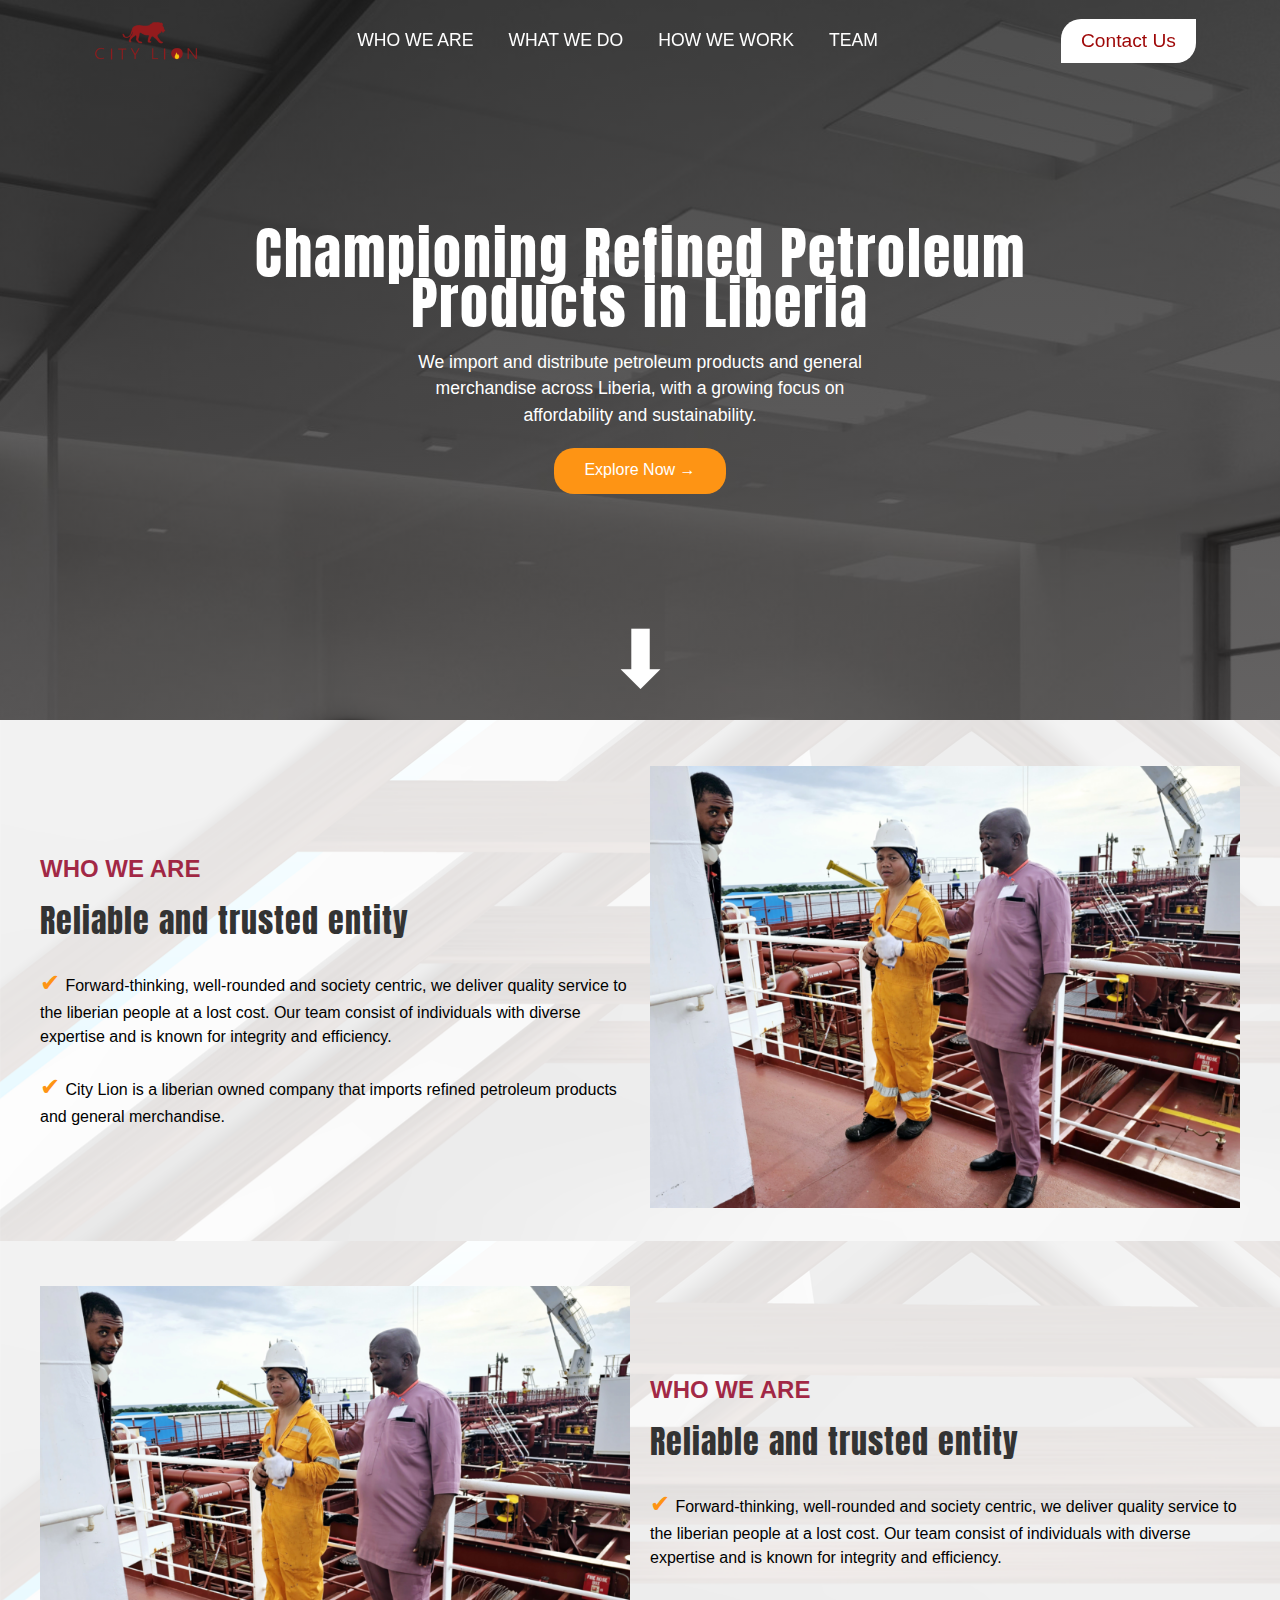
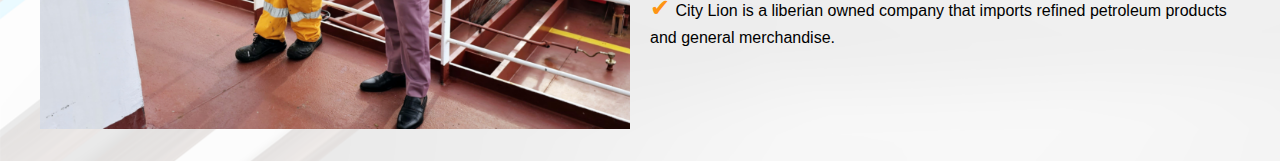
<file: City Lion Web/index.html>
<!DOCTYPE html>
<html lang="en">
<head>
    <meta charset="UTF-8">
    <meta name="viewport" content="width=device-width, initial-scale=1.0">
    <title>Petroleum Company</title>
    <link rel="stylesheet" href="styles.css">
    <link rel="icon" href="web-Images/City-Lion-Logo.png" type="image/x-icon">
    <link rel="stylesheet" href="https://cdnjs.cloudflare.com/ajax/libs/font-awesome/5.15.1/css/all.min.css">
    
<link href="https://fonts.googleapis.com/css2?family=Anton&display=swap" rel="stylesheet">
   
</head>
<body>
    <div class="header">
        <div class="container">
            <div class="navbar">
                <div class="logo">
                    <a href="index.html"><img src="web-Images/City-Lion-logos-05-212x93.png" width="125px" alt="Company Logo" id="imgLogo"></a>
                </div>
                <nav>
                    <ul id="MenuItems">
                        <li><a href="index.html" class="MenuItems">WHO WE ARE</a></li>
                        <li><a href="products.html" class="MenuItems">WHAT WE DO</a></li>
                        <li><a href="about.html" class="MenuItems">HOW WE WORK</a></li>
                        <li><a href="contact.html" class="MenuItems">TEAM</a></li>
                    </ul>
                </nav>
                <div class="contact-btn">
                    <a href="contact.html" class="btn1">Contact Us</a>
                </div>

               <div id="sidebar" class="sidebar">
                    <a href="#" class="logo"><img src="web-Images/City-Lion-logos-05-212x93.png" alt="" width="150px"></a>
                    <a href="#" class="closebtn" onclick="closeNav()">&times;</a>
                    <a href="#">Home</a>
                    <a href="#">About</a>
                    <a href="#">Services</a>
                    <a href="#">Contact</a>
                    <div class="contact-btn1">
                        <button href="contact.html" class="btn2">Contact Us</button>
                    </div>
                </div>
                <div id="main">
                    <button class="openbtn">☰ </button>
                </div>
         </div>
      </div>
    </div>


    <main>
        <div class="main-container">
            <div class="main">
                <div class="col-2">
                    <h1>Championing Refined Petroleum Products in Liberia</h1>
                    <p>We import and distribute petroleum products and general merchandise 
                        across Liberia, with a growing focus on affordability and sustainability.</p>
                    <a href="products.html" class="btn">Explore Now &#8594;</a>
                </div>
            </div>
        </div>
        <div class="scrolldown">
            ⬇
        </div>
        <!-- WHO ARE WE SECTION -->

        <div class="weAre-container">
            <div class="weAre-Wrapper">
                <div class="weAre-title">
                    <h3>
                        <span>WHO WE ARE</span>
                    </h3>
                    <h1>Reliable and trusted entity</h1>
                    <ul>
                        <li>
                        Forward-thinking, well-rounded and society centric,
                        we deliver quality service to the liberian people
                        at a lost cost. Our team consist of individuals with 
                        diverse expertise and is known for integrity and efficiency.
                        </li>
                        <li>
                        City Lion is a liberian owned company that imports refined petroleum products and general merchandise.
                        </li>
                    </ul>
                </div>
                <div class="weAre-image">
                    <img class="imgscroll" src="web-Images/CEO&Kcaliphate.png" alt="Who We Are">
                </div>
            </div>
        </div>

        <!-- Who we are -->
        <div class="weAre-container">
            <div class="weAre-Wrapper">

                <div class="weAre-image">
                    <img class="imgscroll" src="web-Images/CEO&Kcaliphate.png" alt="Who We Are">
                </div>
                <div class="weAre-title">
                    <h3>
                        <span>WHO WE ARE</span>
                    </h3>
                    <h1>Reliable and trusted entity</h1>
                    <ul>
                        <li>
                        Forward-thinking, well-rounded and society centric,
                        we deliver quality service to the liberian people
                        at a lost cost. Our team consist of individuals with 
                        diverse expertise and is known for integrity and efficiency.
                        </li>
                        <li>
                        City Lion is a liberian owned company that imports refined petroleum products and general merchandise.
                        </li>
                    </ul>
                </div>
            </div>
        </div>
    </main>

    <script src="scripts.js"></script>
</body>
</html>
</file>
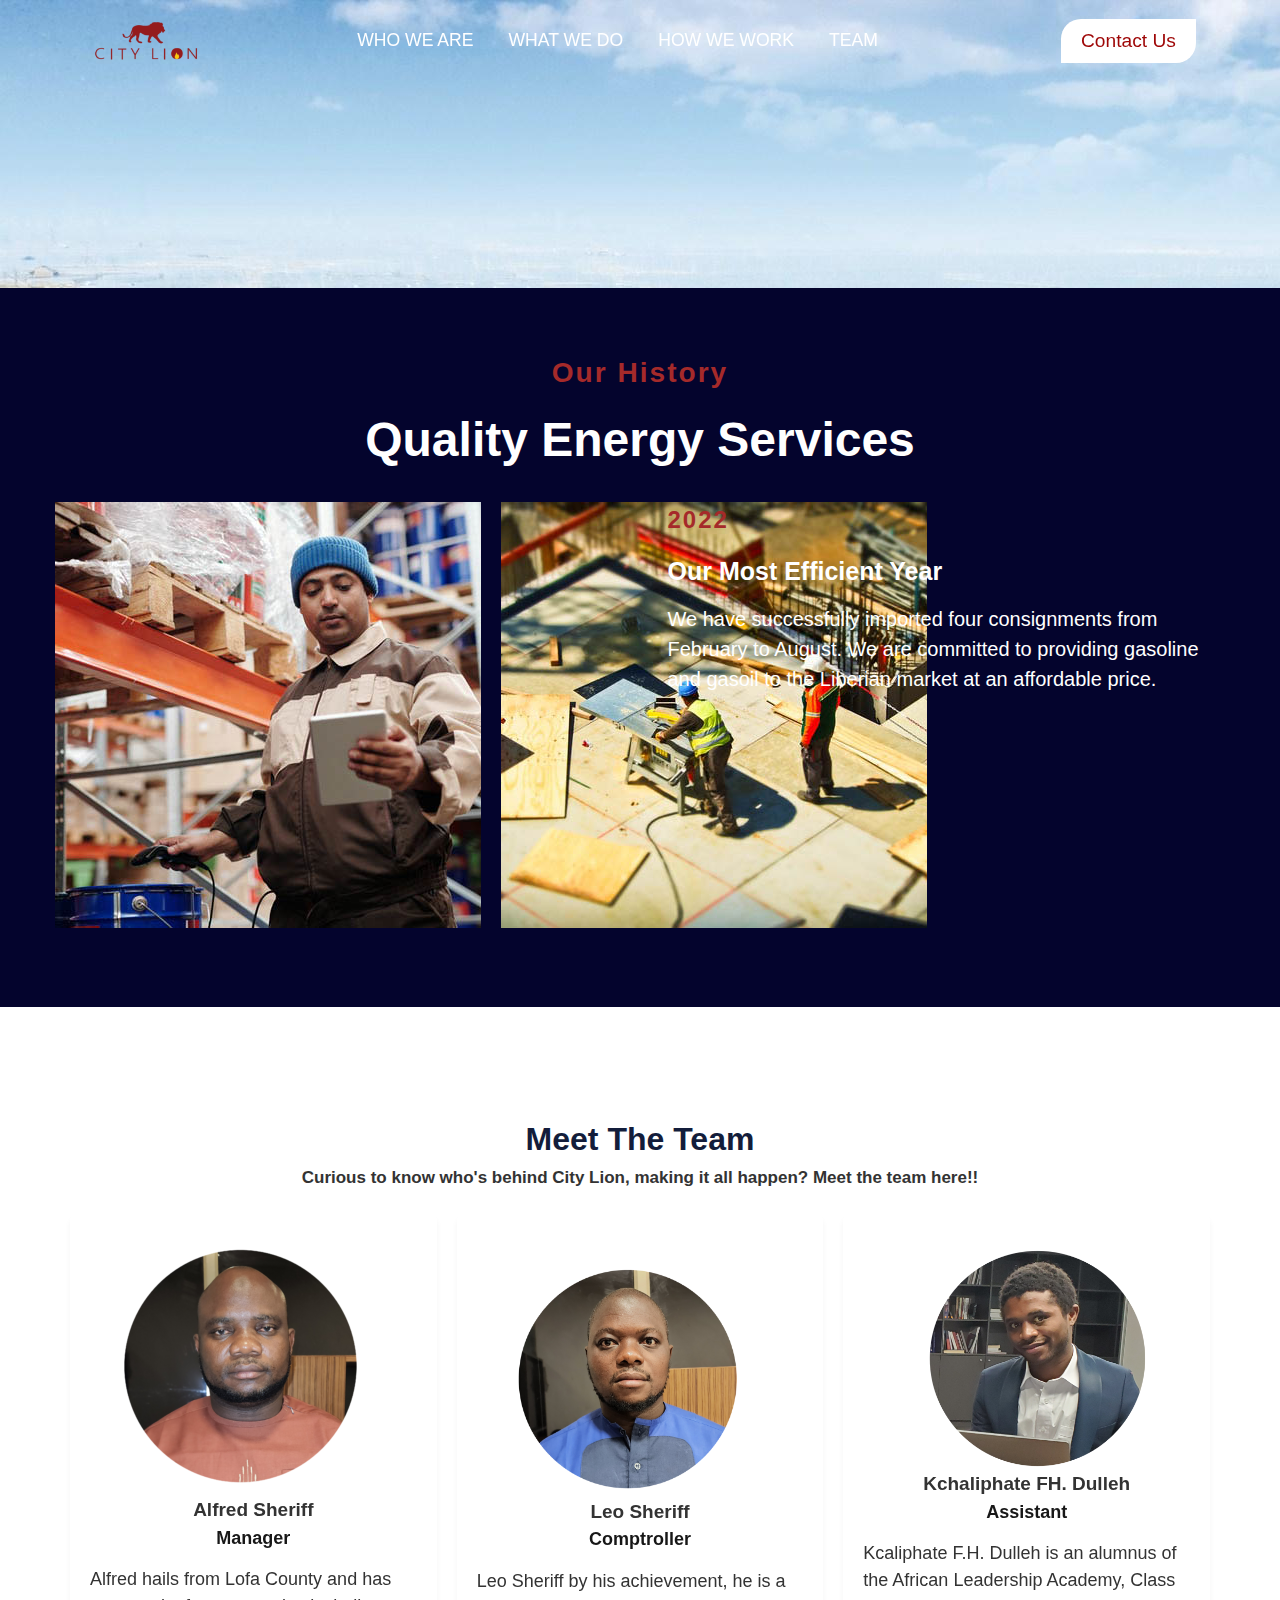
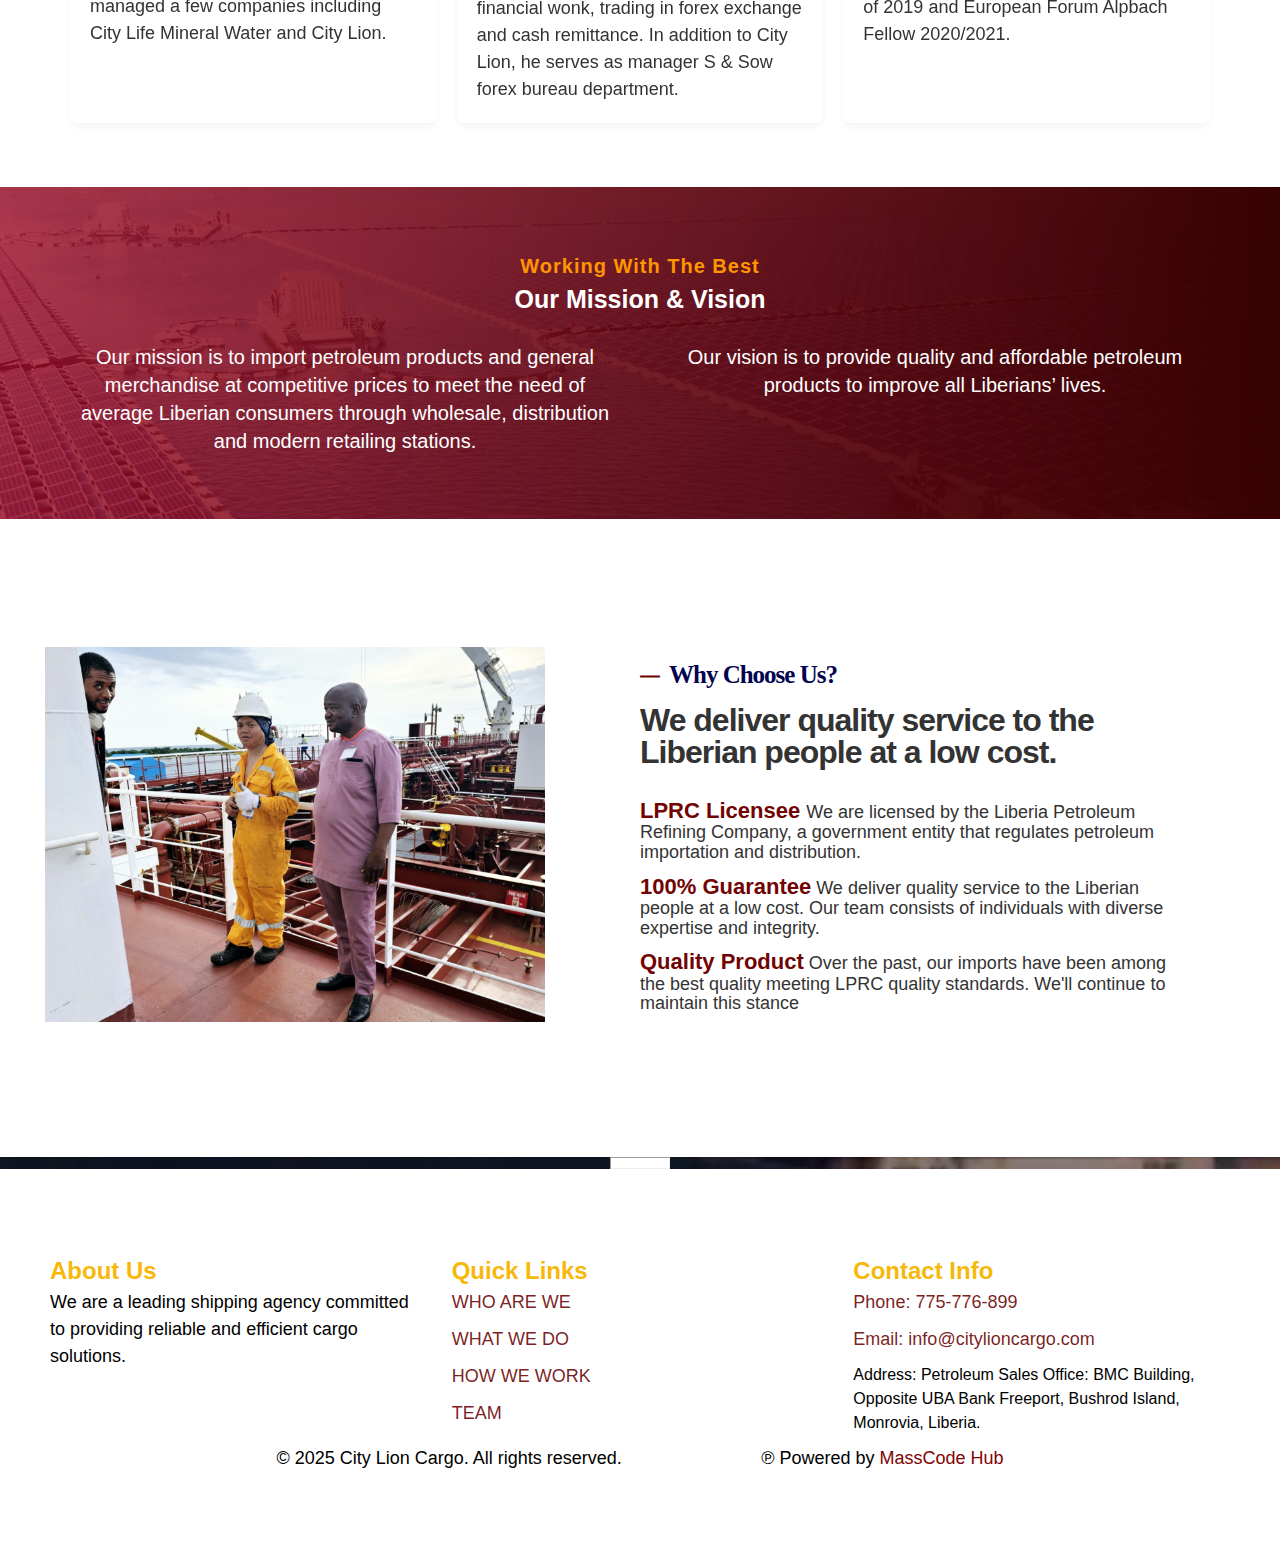
<file: contact.html>
<!DOCTYPE html>
<html lang="en">
<head>
    <meta charset="UTF-8">
    <meta name="viewport" content="width=device-width, initial-scale=1.0">
    <title>Working With The Best  </title>
    <link rel="icon" href="web-Images/City-Lion-Logo.png">
    <link rel="stylesheet" href="service.css">
    <link rel="stylesheet" href="contact.css">
    <link rel="stylesheet" href="https://cdnjs.cloudflare.com/ajax/libs/font-awesome/5.15.1/css/all.min.css">
</head>
<style>

</style>

<body id= "contentBody">
    <div class="header">
        <div class="container">
            <div class="navbar">
                <div class="logo">
                    <a href="index.html"><img src="web-Images/City-Lion-logos-05-212x93.png" width="125px" alt="Company Logo" id="imgLogo"></a>
                </div>
                <nav>
                    <ul id="MenuItems">
                        <li><a href="index.html" class="MenuItems">WHO WE ARE</a></li>
                        <li><a href="products.html" class="MenuItems">WHAT WE DO</a></li>
                        <li><a href="service.html" class="MenuItems">HOW WE WORK</a></li>
                        <li><a href="contact.html" class="MenuItems">TEAM</a></li>
                    </ul>
                </nav>
                <div class="contact-btn">
                    <a href="contact.html" class="btn1">Contact Us</a>
                </div>

               <div id="sidebar" class="sidebar">
                    <a href="#" class="logo"><img src="web-Images/City-Lion-logos-05-212x93.png" alt="" width="150px"></a>
                    <a href="#" class="closebtn" onclick="closeNav()">&times;</a>
                    <a href="index.html">Home</a>
                    <a href="products.html">About</a>
                    <a href="service.html">Services</a>
                    <a href="contact.html">Contact</a>
                    <a href="#">News</a>
                    <div class="contact-btn1">
                        <button onclick="window.location.href='index.html';" class="btn2">Contact Us</button>
                    </div>
                </div>
                <div id="main">
                    <button class="openbtn">☰ </button>
                </div>
         </div>
      </div>
    </div>



    <main>
<!-- Our History Section -->

<section>
    <div class="history-container container">
        <div class="historyTextbox  mb-4">
            <h3>
                <span>
                    Our History
                </span>
            </h3>
            <h1>Quality Energy Services</h1>
        </div>

        <div class="row historyWrapper">
            <div class="col-md-6 historyWrapIma">
                <img src="web-Images/about-us-11.jpg" alt="about" class="img-fluid mb-4">
                <img src="web-Images/about-us-12.jpg" alt="about-us-12" class="img-fluid mb-4">
            </div>
            <div class="col-md-6 historyWrapText">
                <h5>
                    <span>2022</span>
                </h5>
                <p>
                    <span id="most">Our Most Efficient Year</span>
                </p>
                <p>We have successfully imported four consignments from
                    February to August. We are committed to providing gasoline and gasoil
                    to the Liberian market at an affordable price.
                </p>
            </div>
        </div>
    </div>
</section>


<aside>
    <div class="teamContainer1">
        <div class="teamHeader">
            <h1>Meet The Team </h1>
            <h3>
                <span>Curious to know who's behind City Lion,
                 making it all happen? Meet the team here!!
                </span>
            </h3>
        </div>
        <div class="teamWrapper1">
         <!-- Team Name: Alfred Sheriff -->
            <div class="teamContent-box">
                <img id="Kcal" src="web-Images/Alfred-Sheriff--263x300.png" alt="Alfred-Sheriff--Manager" class="teamImg">
                <h2 class="teamName">
                    <span>Alfred Sheriff</span>
                    <p>Manager</p>
                </h2>
                <p>Alfred hails from Lofa County and has
                    managed a few companies including City
                    Life Mineral Water and City Lion. </p>
            </div>
        <!-- Team Name: Leo Sheriff -->
            <div class="teamContent-box">
                <img id="Kcal" src="web-Images/Leo-Sheriff--893x1024.png" alt="Alfred-Sheriff--Manager" class="teamImg">
                <h2 class="teamName">
                    <span>Leo Sheriff</span>
                    <p>Comptroller</p>
                </h2>
                <p>
                Leo Sheriff by his achievement, he is a
                 financial wonk, trading in forex exchange
                  and cash remittance. In addition to City
                   Lion, he serves as manager S & Sow forex
                   bureau department.
                </p>
            </div>
         <!-- Team Name: Kchaliphate Dulle -->
            <div class="teamContent-box">
                <img id="Kcali" src="web-Images/Kcali-1024x924.png" alt="Alfred-Sheriff--Manager" class="teamImg">
                <h2 class="teamName">
                    <span>Kchaliphate FH. Dulleh</span>
                    <p>Assistant</p>
                </h2>
                <p>Kcaliphate F.H. Dulleh is an alumnus of the
                    African Leadership Academy, Class of 2019
                    and European Forum Alpbach Fellow 2020/2021.
                </p>
            </div>
         <!-- Team Name: Fomgbeh FOfan -->
         <!-- <div class="teamContent-box">
            <img id="Kcali" src="web-Images/Fomgbeh.jpg" alt="Alfred-Sheriff--Manager" class="teamImg">
            <h2 class="teamName">
                <span>Fomgbeh Fofana</span>
                <p>Assistant</p>
            </h2>
            <p>
                Kcaliphate F.H. Dulleh is an alumnus of the
                African Leadership Academy, Class of 2019
                and European Forum Alpbach Fellow 2020/2021.
            </p>
        </div> -->
         <!-- Team Name: Abu Sheriff -->
         <!-- <div class="teamContent-box">
            <img id="Kcali" src="web-Images/Abu Sheriff_.jpg" alt="Alfred-Sheriff--Manager" class="teamImg">
            <h2 class="teamName">
                <span>Abu Sheriff</span>
                <p>Assistant</p>
            </h2>
            <p>
                Kcaliphate F.H. Dulleh is an alumnus of the
                African Leadership Academy, Class of 2019
                and European Forum Alpbach Fellow 2020/2021.
            </p>
        </div> -->
        </div>
    </div>
</aside>

<div class="chose-container">
    <div class="choseText">
        <h2>
            Working With The Best
        </h2>
        <h1>Our Mission & Vision</h1>
    </div>
    <div class="chose-wrapper">
        <p>
        Our mission is to import petroleum
        products and general merchandise at competitive
        prices to meet the need of average Liberian
        consumers through wholesale, distribution
        and modern retailing stations.
        </p>
        <p>
            Our vision is to provide quality and
         affordable petroleum products to improve
          all Liberians’ lives.
        </p>
    </div>
</div>

<div class="choseUs_container">
    <div class="choseUsWrap">
        <div class="choseUsImg">
            <img src="web-Images/CEO&Kcaliphate.png" alt="Why choose Images">
        </div>
        <div class="choseUstext">
            <h2><b>⏤</b>Why Choose Us?</h2>
            <h1>We deliver quality service
                to the Liberian people at a low cost.
            </h1>
            <ul>
                <li>
                    <strong>LPRC Licensee </strong>
                    We are licensed by the Liberia Petroleum
                     Refining Company, a government entity
                     that regulates petroleum importation
                     and distribution.
                </li>
                <li>
                    <strong>100% Guarantee</strong>
                    We deliver quality service to the
                    Liberian people at a low cost. Our
                    team consists of individuals with
                    diverse expertise and integrity.
                </li>

                <li>
                    <strong>Quality Product</strong>
                    Over the past, our imports have been among
                    the best quality meeting LPRC quality standards.
                    We'll continue to maintain this stance
                </li>
            </ul>
        </div>
    </div>
</div>

<hr>

<!-- Footer -->
<footer class="footer1">
    <div class="container-footer">
    <div class="row">
    <div class="col-md-4">
      <h5>About Us</h5>
      <p>We are a leading shipping agency committed to providing reliable and efficient cargo solutions.</p>
    </div>
    <div class="col-md-4">
      <h5>Quick Links</h5>
      <ul class="list-unstyled">
        <li><a href="index.html">WHO ARE WE</a></li>
        <li><a href="products.html">WHAT WE DO </a></li>
        <li><a href="service.html">HOW WE WORK</a></li>
        <li><a href="contact.html">TEAM</a></li>
      </ul>
    </div>
    <div class="col-md-4">
      <h5>Contact Info</h5>
      <ul class="list-unstyled">
        <li><a href="tel:775776899">Phone: 775-776-899</a></li>
        <li><a href="mailto:info@citylioncargo.com">Email: info@citylioncargo.com</a></li>
        <li>Address: Petroleum Sales Office: BMC Building, Opposite UBA Bank Freeport, Bushrod Island, Monrovia, Liberia.</li>
      </ul>
    </div>
    </div>
    <div class="row">
    <div class="col-12 text-center">
      <p>&copy; 2025 City Lion Cargo. All rights reserved.</p>
      <p>&copysr; Powered by <a href="mailto:masskeita64@gmail.com">MassCode Hub</a></p>
    </div>
    </div>
    </div>
    </footer>

    </main>

    <script src="service.js"></script>
</body>
</html>
</file>
<file: City Lion Web/styles.css>
:root{
    --backgroundColor: #f5f5f5;
    --textColor: #333;
    --borderColor: #ccc;
    --borderRadius: 5px;
    --padding: 10px;
    --margin: 10px;
    --boxShadow: 0 2px 5px rgba(0,0,0,0.1); 
    --font: Arial, sans-serif;
    --fontfamily: 'Poppins', sans-serif;
    --fontExtraLarge: 3em;
    --fontLarge: 1.5em;
    --fontMedium: 1.1em;
    --fontSmall: 1em;
    --fontExtraSmall: 0.8em;
    --fontColor: #333;
    --fontColorWhite: #fff;
    --fontColorPrimary: hsl(28, 100%, 50%);
    --fontColorSecondary: #6c757d;
    --fontColorSuccess: hwb(345 1% 42% / 0.851);
    --fontColorDanger: hsla(35, 100%, 53%, 0.928);
}

/* Global styles */

html{
    line-height: 1.5;
    scroll-behavior: smooth;
}

*{
    margin: 0;
    padding: 0;
    box-sizing: border-box;
}

body{
    font-family: Arial, sans-serif;
  background:linear-gradient(rgba(0, 0, 0, 0.669),rgba(19, 10, 10, 0.5)),url(web-Images/Free\ Office\ Logo\ Mockup.png) center no-repeat;
    background-size: cover;
    color: var(--textColor);
    margin: 0;
    padding: 0;
    background-color: #fff6f686;
}


body img{
    max-width: 100%;
    height: auto;
}
/* 
.logo a>img{
    box-shadow: 0 2px 5px rgba(253, 253, 253, 0.504);
   background-color: #ffffff39;
    backdrop-filter: blur(5px);
} */

.header .container{
   position: fixed;
    top: 0;
    left: 0;
    right: 0;
    z-index: 1000;
   

}

/* Navbar styling */

.navbar{
    display: flex;
    justify-content: space-around;
    align-items: center;
    padding: var(--padding);
}

.navbar ul{
    display: flex;
    list-style: none;
}

.navbar ul li{
    margin-right: 35px;
}

.navbar ul li a{
    color: white;
    text-decoration: none;
    font-size: 1.1em;
    transition: color 0.5s;
    font-family: "Rubik", sans-serif;
    font-weight: 200;

}

.navbar ul li a:hover{
    color: var(--fontColorPrimary);
}

.navbar ul li a::after{
    content: '';
    display: block;
    width: 0;
    height: 2px;
    background-color: #ffffff;
    transition: width 0.5s;
}

.navbar ul li a:hover::after{
    width: 100%;
}



@media screen and (max-width: 1024px) and (min-width: 768px){
    .navbar ul li a{
        font-size: .9em;
    }
.navbar ul li{
    margin-right: 15px;
}

.contact-btn{
    padding: 5px 8px;

}

.navbar{
    background-color: #a7a4a16d;
}
}

.contact-btn{
     background-color: var(--fontColorWhite);
    padding: 8px 20px;
    border-radius: 20px 0 20px 0;
    text-decoration: none;
    transition: background-color 0.5s;
    text-align: center;
}

.contact-btn a{
    color: #9e0606;
    text-decoration: none;
    font-size: 1.2em;
    transition: color 0.5s;
}

.contact-btn:hover{
    background-color: #fe9414db;
    color: var(--fontColorSuccess);
}

.sidebar {
    height: 0;
    width: 100%;
    position: fixed;
    z-index: 10;
    top: 0;
    right: 0;
    background-color: #ffffff;
    overflow-x: hidden;
    transition: height 0.5s;
}

.sidebar>.logo{
    margin-top: 7rem;
    background-color: #ffffff;
    text-align: center;
    
}

/* Sidebar links */
.sidebar a {
    padding: 8px 8px 8px 32px;
    text-decoration: none;
    font-size: 25px;
    color: #914141;
    display: block;
    transition: 0.3s;
    text-align: c;
}

/* Link hover effect */
.sidebar a:hover {
    color: #cf8309;
}

.sidebar a::after{
    content: '';
    display: block;
    width: 0;
    height: 2px;
    background-color: #cf8309;
    transition: width 0.5s;
}

.sidebar a:hover::after{
    width: 40%;
}

/* Close button styling */
.sidebar .closebtn {
    position: absolute;
    top: 0;
    right: 20px;
    font-size: 36px;
    /* margin-left: 50px; */
}

.contact-btn1 .btn2{
    background-color: #9e0000;
    color: var(--fontColorWhite);
    padding: 10px 30px;
    margin-top: 20px;
    font-size: 18px;
    border-radius: 20px;
    border: none;
    text-decoration: none;
    transition: background-color 0.5s;
}

.contact-btn1 .btn2:hover{
    background-color: #fa410e;
    text-decoration: none;
}

.contact-btn1 .btn2::after{
    content: '';
    display: block;
    width: 0;
    height: 2px;
    background-color: #ffffff;
    transition: width 0.5s;
}

.contact-btn1 .btn2:hover::after{
    width: 100%;
}

/* Main content styling */
#main {
    transition: margin-bottom 0.5s;
    padding: 16px;
    display: none;
}

/* Open button styling */
.openbtn {
    font-size: 28px;
    cursor: pointer;
    background-color: #ffffff;
    color: rgb(255, 6, 6);
    padding: 8px 10px;
    border-radius: 5px;
    border: none;
}

.openbtn:hover {
    background-color: #d7bdbd;
}

@media screen and (max-height: 450px) {
   
body{
    font-family: Arial, sans-serif;
    background:linear-gradient(rgba(0, 0, 0, 0.669),rgba(19, 10, 10, 0.5)),url(web-Images/Free\ Office\ Logo\ Mockup.png) no-repeat;
    background-size: contain;
    background-position: left;
}
}


@media screen and (max-width: 768px){
.navbar{
    display: flex;
    justify-content: space-between;
    align-items: center;
    padding: var(--padding);
}
      
body{
    font-family: Arial, sans-serif;
    background:linear-gradient(rgba(0, 0, 0, 0.669),rgba(19, 10, 10, 0.5)),url(web-Images/Free\ Office\ Logo\ Mockup.png) no-repeat;
    background-size: cover;
    background-position: right;
}

    .navbar ul{
        display: none;
    }
    .navbar ul.active{
        display: flex;
        flex-direction: column;
    }
    .navbar ul li{
        margin: 10px 0;
    }
    
    .navbar ul li a{
        color: var(--fontColorWhite);
    }

    .navbar ul li a:hover{
        color: #06669e;
    }

    .navbar ul li a.active{
        color: #06669e;
    }

    .contact-btn{
        display: none;
    }

#main {
    transition: margin-left .5s;
    padding: 16px;
    display: block;
}
.header .container{
    background-color: hsla(0, 100%, 99%, 0.085);
   
}


.logo a>img{
    box-shadow: 0 2px 5px rgba(40, 24, 24, 0.028);
   background-color: #f5f5f500;
    backdrop-filter: blur(5px);
}
}

.header{
    background-color: hsla(0, 0%, 71%, 0);
    color: #fff;
    padding: 10px 0;
    position: relative;
    top: 0;
    text-align: center;
    background-attachment: fixed;
}

/*  Home page */
.main-container{
    padding: 0% 40px;
}

.main{
    text-align: center;
    max-width: 800px;
    margin: 0 auto;
    padding: 8% 0;
}

.col-2 h1{
    font-size: 3.5em;
    margin-bottom: 20px;
   font-family: 'Anton', sans-serif;
    color: var(--fontColorWhite);
    font-weight: 400;
    letter-spacing: 2px;
    line-height: .9;
    font-display: swap;
    padding-top: 7rem;
    
}

.col-2 p{
    font-size: 1.1em;
    margin-bottom: 20px;
    color: var(--fontColorWhite);
    max-width:  500px;
    margin: 0 auto;
}

.btn{
    display: inline-block;
    background-color: #fe9414;
    color: var(--fontColorWhite);
    padding: 10px 30px;
    margin-top: 20px;
    border-radius: 20px;
    text-decoration: none;
    transition: background-color 0.5s;
   
}

.btn:hover{
    background-color: hsla(33, 99%, 54%, 0.656);
    text-decoration: none;
}

.btn::after{
    content: '';
    display: block;
    width: 0;
    height: 2px;
    background-color: #ffffff;
    transition: width 0.5s;
}

.btn:hover::after{
    width: 100%;
}


/* Home Media query */
@media screen and (max-width: 480px){
    .col-2 h1{
        font-size: 2em;
        text-align: center;
        line-height: 1.2;
    }

    .col-2 p{
        font-size: .6em;
        text-align: center;
    }

    .main-container{
        padding: 0% 10px;
    }
    
}

@media screen and (max-width: 768px){
    .col-2 h1{
        font-size: 2.5em;
        text-align: center;
        line-height: 1.2;
        margin-top: 40px;
    }

    .col-2 p{
        font-size: .9em;
        text-align: center;
    }

.main-container{
    padding: 0% 15px;
}

}

@media screen and (min-width: 991px) and (max-width: 1099px){
    .col-2 h1{
        font-size: 3.2em;
        text-align: center;
        line-height: 1.2;
        margin-top: 40px;
    }

    .col-2 p{
        font-size: 1em;
        text-align: center;
    }

    .navbar ul li a{
        font-size: 1em;
        
    }
    
}

@media screen and (max-width: 1024px){
    .col-2 h1{
        font-size: 2.5em;
        text-align: center;
        line-height: 1.2;
        margin-top: 40px;
    }

    .col-2 p{
        font-size: .9em;
        text-align: center;
    }
    
}

.scrolldown{
    display: flex;
    align-items: center;
    margin-top: 10px;
   font-size: 5rem;
   align-items: center;
    justify-content: center;
    color: #ffffff;
    animation: bounce 2s infinite;
    box-shadow: 0 2px 5px rgba(200, 186, 186, 0);
    cursor: pointer;
}

@keyframes bounce{
    0%, 20%, 50%, 80%, 100%{
        transform: translateY(0);
    }
    40%{
        transform: translateY(-30px);
    }
    60%{
        transform: translateY(-15px);
    }
}

/* WHO ARE WE STYLES */

.weAre-container{
    padding: 2% 40px;
    background-image: url(web-Images/shape-3.png);
}

.weAre-Wrapper{
    display: grid;
    grid-template-columns: repeat(auto-fit, minmax(300px, 1fr));
    align-items: center;
    gap: 20px;
    margin-top: 20px;
}

.weAre-title h3{
    font-size: 1.5em;
    text-align: left;
    margin-bottom: 10px;
    color: var(--fontColorSuccess);
}

.weAre-title h1{
    font-size: 2em;
    text-align: left;
    color: var(--fontColorblack);
    font-family: 'Anton', sans-serif;
    font-weight: 400;
    letter-spacing: 1px;
    /* line-height: .2; */
    font-display: swap;
}

.weAre-title ul li{
    font-size: 1em;
    text-align: left;
    color:black;
    list-style: none;
    font-family: 'Poppins', sans-serif;
    font-weight: 400;
}

.weAre-title ul li::before{
    content: '\2714';
    color: #fe9414;
    font-size: 1.5em;
    margin-right: 1px;
}

.weAre-title ul li:nth-child(1){
    margin-top: 20px;
}

.weAre-title ul li:nth-child(2){
    margin-top: 20px;
}

.weAre-image{
   /* animation: slideIn 2s; */
   animation-fill-mode: forwards;
   
}

.imgscroll {
    transition: transform 0.4s ease-in-out;
}


@keyframes slideIn{
    0%{
        transform: translateX(-100%);
        opacity: 0;
    }
    100%{
        transform: translateX(0);
        opacity: 1;
    }
}
/* Who are we media query */

@media screen and (max-width: 768px){
    .weAre-container{
        padding: 2% 15px;
    }
    
    .weAre-title h1{
        font-size: 1.5em;
        text-align: center;
        line-height: 1.2;
    }

    .weAre-title h3{
        font-size: 1.1em;
        text-align: center;
    }

    .weAre-title ul li{
        font-size: .8em;
        text-align: left;
        line-height: 1.2;
        padding-top: 20px;
    }
}
</file>
<file: service.css>
:root {
    --backgroundColor: #f5f5f5;
    --textColor: #333;
    --borderColor: #ccc;
    --borderRadius: 5px;
    --padding: 10px;
    --margin: 10px;
    --boxShadow: 0 2px 5px rgba(0, 0, 0, 0.1);
    --font: Arial, sans-serif;
    --fontfamily: 'Poppins', sans-serif;
    --fontExtraLarge: 3em;
    --fontLarge: 1.5em;
    --fontMedium: 1.1em;
    --fontSmall: 1em;
    --fontExtraSmall: 0.8em;
    --fontColor: #333;
    --fontColorWhite: #fff;
    --fontColorPrimary: hsl(28, 100%, 50%);
    --fontColorSecondary: #6c757d;
    --fontColorSuccess: hwb(345 1% 42% / 0.851);
    --fontColorDanger: hsla(35, 100%, 53%, 0.928);
}

/* Global styles */

html {
    line-height: 1.5;
    scroll-behavior: smooth;
}

* {
    margin: 0;
    padding: 0;
    box-sizing: border-box;
}

body {
    font-family: Arial, sans-serif;
    background: linear-gradient(rgba(26, 1, 1, 0.557), rgba(5, 0, 0, 0.409)), url(web-Images/freight-services.jpg) center no-repeat;
    background-size: cover;
    background-position: top;
    color: var(--textColor);
    margin: 0;
    padding: 0;
    background-color: #fff6f686;
}


body img {
    max-width: 100%;
    height: auto;
}

.header .container {
    position: fixed;
    top: 0;
    left: 0;
    right: 0;
    z-index: 1000;


}

/* Navbar styling */

.navbar {
    display: flex;
    justify-content: space-around;
    align-items: center;
    padding: var(--padding);
}

.navbar ul {
    display: flex;
    list-style: none;
}

.navbar ul li {
    margin-right: 35px;
}

.navbar ul li a {
    color: white;
    text-decoration: none;
    font-size: 1.1em;
    transition: color 0.5s;
    font-family: "Rubik", sans-serif;
    font-weight: 200;

}

.navbar ul li a:hover {
    color: var(--fontColorPrimary);
}

.navbar ul li a::after {
    content: '';
    display: block;
    width: 0;
    height: 2px;
    background-color: #d48b0d;
    transition: width 0.5s;
}

.navbar ul li a:hover::after {
    width: 100%;
}



@media screen and (max-width: 1024px) and (min-width: 768px) {
    .navbar ul li a {
        font-size: .9em;
    }

    .navbar ul li {
        margin-right: 15px;
    }

    .contact-btn {
        padding: 5px 8px;

    }


    .navbar ul li a::after {
        content: '';
        display: block;
        width: 0;
        height: 2px;
        background-color: #190000;
        transition: width 0.5s;
    }

    .navbar {
        background-color: #a7a4a16d;
    }
}

.contact-btn {
    background-color: var(--fontColorWhite);
    padding: 8px 20px;
    border-radius: 20px 0 20px 0;
    text-decoration: none;
    transition: background-color 0.5s;
    text-align: center;
}

.contact-btn a {
    color: #9e0606;
    text-decoration: none;
    font-size: 1.2em;
    transition: color 0.5s;
}

.contact-btn:hover {
    background-color: #fe9414db;
    color: var(--fontColorSuccess);
}

.sidebar {
    height: 0;
    width: 100%;
    position: fixed;
    z-index: 10;
    top: 0;
    right: 0;
    background-color: #ffffff;
    overflow-x: hidden;
    transition: height 0.5s;
}

.sidebar>.logo {
    margin-top: 7rem;
    background-color: #ffffff;
    text-align: center;

}

/* Sidebar links */
.sidebar a {
    padding: 8px 8px 8px 32px;
    text-decoration: none;
    font-size: 25px;
    color: #914141;
    display: block;
    transition: 0.3s;
    text-align: center;
}

/* Link hover effect */
.sidebar a:hover {
    color: #cf8309;
}

.sidebar a::after {
    content: '';
    display: block;
    width: 0;
    height: 2px;
    background-color: #cf8309;
    transition: width 0.5s;
}

.sidebar a:hover::after {
    width: 40%;
}

/* Close button styling */
.sidebar .closebtn {
    position: absolute;
    top: 0;
    right: 20px;
    font-size: 36px;
    /* margin-left: 50px; */
}

.contact-btn1 .btn2 {
    background-color: #9e0000;
    color: var(--fontColorWhite);
    padding: 10px 30px;
    display: block;
    margin: 10px auto;
    font-size: 18px;
    border-radius: 20px;
    border: none;
    text-decoration: none;
    transition: background-color 0.5s;
}

.contact-btn1 .btn2:hover {
    background-color: #fa410e;
    text-decoration: none;
}

.contact-btn1 .btn2::after {
    content: '';
    display: block;
    width: 0;
    height: 2px;
    background-color: #ffffff;
    transition: width 0.5s;
}

.contact-btn1 .btn2:hover::after {
    width: 100%;
}

/* Main content styling */
#main {
    transition: margin-bottom 0.5s;
    padding: 16px;
    display: none;
}

/* Open button styling */
.openbtn {
    font-size: 28px;
    cursor: pointer;
    background-color: #ffffff;
    color: rgb(255, 6, 6);
    padding: 8px 10px;
    border-radius: 5px;
    border: none;
}

.openbtn:hover {
    background-color: #d7bdbd;
}

@media screen and (max-height: 450px) {
    body {
        font-family: Arial, sans-serif;
        background: linear-gradient(rgba(0, 0, 0, 0.28), rgba(19, 10, 10, 0.345)), url(web-Images/freight-services.jpg) center no-repeat;
        background-size: cover;
        background-position: center;
    }
}


@media screen and (max-width: 768px) {
    .navbar {
        display: flex;
        justify-content: space-between;
        align-items: center;
        padding: var(--padding);
    }

    body {
        font-family: Arial, sans-serif;
        background: linear-gradient(rgba(0, 0, 0, 0.514), rgba(0, 0, 0, 0.327)), url(web-Images/freight-services.jpg) no-repeat;
        background-position: left;
        background-size: cover;
    }

    .navbar ul {
        display: none;
    }

    .navbar ul.active {
        display: flex;
        flex-direction: column;
    }

    .navbar ul li {
        margin: 10px 0;
    }

    .navbar ul li a {
        color: var(--fontColorWhite);
    }

    .navbar ul li a:hover {
        color: #06669e;
    }

    .navbar ul li a.active {
        color: #06669e;
    }

    .contact-btn {
        display: none;
    }

    #main {
        transition: margin-left .5s;
        padding: 16px;
        display: block;
    }

    .header .container {
        background-color: hsla(0, 100%, 99%, 0.085);

    }


    .logo a>img {
        box-shadow: 40px 0px 100px rgba(40, 24, 24, 0.028);
        background-color: #f5f5f500;
        backdrop-filter: blur(5px);
    }
}



/* Basic styling */
.home-container {
    padding: 15rem 50px;
    max-width: 100%;
    background: linear-gradient(to left, rgba(2, 25, 21, 0.444), rgba(57, 46, 46, 0.402)), url(web-Images/img4-768x432.jpg);
    color: white;
    background-position: center;
    background-size: cover;
}

.home-context {
    text-align: center;
    background: linear-gradient(to bottom, rgba(255, 255, 255, 0.097), rgba(32, 1, 1, 0.129));
    padding: 24px;
    backdrop-filter: blur(5px);
    border-radius: 45px;
}

.home-context h2 {
    font-size: 1.8rem;
    font-family: Arial, Helvetica, sans-serif;
    text-transform: capitalize;
    letter-spacing: 1px;
}

.home-wrapper {
    display: grid;
    grid-template-columns: repeat(auto-fit, minmax(300px, 1fr));
    align-items: center;
    gap: 50px;
    margin-top: 20px;
}

.home-textbox {
    max-width: 100%;
    width: 100%;
}

.home-textbox img {
    max-width: 100%;
}

/* Core Values */

.coreValue_container {
    padding: 6em 40px;
    background-color: white;
}

.coreV-text {
    font-family: 'Courier New', Courier, monospace;
    font-size: var(--fontMedium);
    line-height: 1.1;
    text-align: center;
}

.coreV-text h2>span {
    font-family: sans-serif;
    font-weight: 600;
    color: #6f3232;
    font-size: 20px;
    line-height: 1.2;
}

.coreV-text h1 {
    font-family: 'Anton', sans-serif;
    font-size: 45px;
    letter-spacing: 1.2px;
    font-weight: 400;
}

.coreValue-wrapper {
    display: grid;
    grid-template-columns: repeat(auto-fit, minmax(200px, 1fr));
    align-items: center;
    justify-content: center;
    gap: 10px;
    padding: 3% 20px;
    align-items: center;
    text-align: center;
}

.coreV-content {
    background-image: linear-gradient(to top right, rgba(255, 255, 255, 0.191), rgba(2, 73, 84, 0.645)), url(web-Images/africa.svg);
    padding: 50px 15px;
    color: rgb(0, 0, 0);
    border-radius: 20px 0;

}

.coreV-content p>img {
    max-width: 100%;
    width: 70px;
    /* mix-blend-mode: ;  */
}

.coreV-content h3 {
    color: #6f3232;
    font-size: 22px;
    font-family: 'Anton', sans-serif;
    font-weight: 500;
    letter-spacing: 1px;
    padding-bottom: 15px;
}

.coreV-content h5 {
    font-size: 17px;
    line-height: 1.1;
    font-family: 'Segoe UI', Tahoma, Geneva, Verdana, sans-serif;
    font-weight: 450;
}

/* Media 420px */
@media screen and (max-width: 420px) {
    .coreValue_container {
        padding: 2em 10px;
        background-color: rgba(255, 255, 255, 0.568);
        box-shadow: 40px 0 100px rgb(87, 179, 215),
            -40px 0 100px rgb(241, 158, 5);
    }

    .coreV-text h2>span {
        font-family: sans-serif;
        font-weight: 600;
        color: #6f3232;
        font-size: 17px;
        line-height: 1.2;
    }

    .coreV-text h1 {
        font-family: 'Anton', sans-serif;
        font-size: 22px;
        letter-spacing: 1.2px;
        font-weight: 400;
    }

    .coreV-content h3 {
        color: #6f3232;
        font-size: 20px;
        font-family: 'Anton', sans-serif;
        font-weight: bold;
        letter-spacing: 1px;
        padding-bottom: 15px;
    }

    .coreV-content h5 {
        font-size: 14px;
        line-height: 1.1;
        font-family: 'Segoe UI', Tahoma, Geneva, Verdana, sans-serif;
        font-weight: 450;
    }

    .coreValue-wrapper {
        display: grid;
        grid-template-columns: repeat(auto-fit, minmax(200px, 1fr));
        align-items: center;
        justify-content: center;
        gap: 10px;
        margin-top: 30px;
        padding: 3% 10px;
        align-items: center;
        text-align: center;
    }
}


/* Media 767px */
@media screen and (max-width: 768px) {
    .coreValue_container {
        padding: 1.5em 10px;
        background-color: white;
    }

    .coreV-text h2>span {
        font-family: sans-serif;
        font-weight: bold;
        color: #6f3232;
        font-size: 24px;
        line-height: 1.2;
    }

    .coreV-text h1 {
        font-family: 'Anton', sans-serif;
        font-size: 22px;
        letter-spacing: 1.2px;
        font-weight: bold;
    }

    .coreV-content h3 {
        color: #6f3232;
        font-size: 20px;
        font-family: 'Anton', sans-serif;
        font-weight: 500;
        letter-spacing: 1px;
        padding-bottom: 15px;
    }

    .coreV-content h5 {
        font-size: 14px;
        line-height: 1.1;
        font-family: 'Segoe UI', Tahoma, Geneva, Verdana, sans-serif;
        font-weight: 450;
    }

    .coreValue-wrapper {
        display: grid;
        grid-template-columns: repeat(auto-fit, minmax(200px, 1fr));
        align-items: center;
        justify-content: center;
        gap: 10px;
        margin-top: 30px;
        padding: 3% 10px;
        align-items: center;
        text-align: center;
    }
}

/*Meet Our CEO style here!*/
.meetOur-container {
    padding: 0em 70px 3em;
    background-color: #ffffff;
    color: rgb(0, 0, 0);
}

.meetOur-Wrapper {
    display: flex;
    gap: 35px;
    /* align-items: center; */
}

.meetOurInfo {
    max-width: 800px;
    width: 100%;
}

.meetOurInfo h4 {
    font-family: 'Gill Sans', 'Gill Sans MT', Calibri, 'Trebuchet MS', sans-serif;
    color: #6a0202;
    font-size: 20px;
}

.meetOurInfo h1 {
    line-height: 1.0;
    padding-bottom: 25px;
}

.meetOurInfo p {
    font-size: 18px;
    line-height: 1.1;
    padding-bottom: 25px;
}

.meetOurBtn {
    padding: 14px 18px;
    color: #131d3b;
    background-color: #ff9101;
    border: none;
    border-radius: 1000px;
    width: 150px;
    cursor: pointer;
    transition: 0.5s ease-out;
    position: relative;
    z-index: 1;
}

.meetOurBtn:hover {
    color: rgb(255, 255, 255);
    background-color: #960303;
    /* Adjust transparency if needed */
}

.meetOurBtn:hover::after {
    content: '⇢';
    background-color: #00000000;
    /* Opaque color for better visibility */
    position: absolute;
    right: 10px;
    top: 15%;
    font-size: 18px;
    border-radius: 1000px;
    padding: 5px;
    /* Add padding for better aesthetics */
    z-index: 0;
    /* Proper stacking order */
    color: white;
    /* For better readability */
    transition: 0.3s ease-out;
    /* Smooth appearance effect */
}

.ceoWrapper {
    display: flex;
    flex-direction: column;
}

.ceoCard {
    display: flex;
    align-items: center;
    gap: 15px;
}

.ceoImg img {
    max-width: 150px;
    width: 100%;
    border-radius: 1000px;
    border-top: 4px solid #2ca600;
    animation: changesColor 2s ease infinite;
}

@keyframes changesColor {
    0% {
        border-top: 4px solid #000ba6;
    }

    50% {
        border-top: 4px solid #eb7805;
    }

    75% {
        border-top: 4px solid #c303a3;

    }

    100% {
        border-top: 4px solid #01727c;

    }
}

.ceoText .ceoCard1,
h2 {
    font-size: 18px;


}

.textCeo {
   display: flex;
    gap: 15px;
}

.textCeo a{
    text-decoration: none;
}


.ceoCard1 a {
    font-size: 14px;
}


.ceoText p {
    font-size: 14px;
}


@media screen and (max-width: 768px) {
    .meetOur-container {
        padding: 20px 18px;

    }

    .meetOur-Wrapper {
        display: flex;
        flex-direction: column;
    }

    .textCeo {
        display: flex;
        gap: 15px;
        flex-wrap: wrap;
        line-height: .7;
    }

}


/* Images Galary */

.imag-container {
    padding: 4em 70px;
    background-color: white;
}

.importer h2 {
    max-width: 800px;
    text-align: center;
    padding-bottom: 25px;
    font-size: 2.5em;
    display: block;
    margin: 0 auto;
    line-height: 1;
    font-family: 'Anton', sans-serif;
    word-wrap: break-word;
    letter-spacing: 1px;
    text-transform: capitalize;
}


.imag-wrapper {
    display: flex;
    flex-direction: column;
    align-items: center;
    justify-content: center;
}

.imag-wrapper img {
    width: 100%;
}

.img-main {
    width: 100%;
}

.img-main img {
    border-radius: 8px;
    transition: transform 0.4s ease-out;
    cursor: pointer;
}

.img-main img.clicked {
    animation: rotate3D 1.1s ease-in-out;
}

@keyframes rotate3D {
    0% {
        opacity: 0;
        transform: rotate3d(0, 0, 0, 0deg);
    }

    100% {
        opacity: 1;
        transform: rotate3d(1, 1, 1, 360deg);
    }

}

.imag-flex {
    display: flex;
    width: 100%;
    justify-content: center;
    gap: 10px;
    overflow-x: scroll;
}


.imag-flex img {
    max-width: 200px;
    border-radius: 8px;
    transition: transform 0.4s ease-out;
    cursor: pointer;
}


.imag-flex img:hover {
    transform: scale(1.1);
    border-radius: 12px;
}

@media screen and (max-width: 767px) {
    .imag-container {
        padding: 2.8em 15px;
        background-color: white;
    }

    .imag-flex img {
        max-width: 100px;
        border-radius: 8px;
        transition: transform 0.3s ease-out;
        cursor: pointer;
    }

    .importer h2 {
        max-width: 800px;
        text-align: center;
        padding-bottom: 25px;
        font-size: 1.5em;
        display: block;
        margin: 0 auto;
        line-height: 1;
        font-family: 'Anton', sans-serif;
        word-wrap: break-word;
        letter-spacing: 1px;
        text-transform: capitalize;
    }

}




/* TEAM MEMBERS SECTION START!! */

.teamContainer {
    padding: 4% 70px;
    background: linear-gradient(to bottom, rgba(255, 255, 255, 0.188), rgba(135, 207, 235, 0.169)), url(web-Images/africa.svg)
}

.teamHeader {
    display: flex;
    flex-direction: column;
    align-items: center;
}

.teamHeader h1 {
    padding-top: 3rem;
    color: #131d3b;
    font-size: 32px;
    font-family: 'Rubik', sans-serif;
    line-height: 1.3;
    text-align: center;
    margin-bottom: 4px;
}

.teamHeader h3 {
    font-size: 17px;
    text-align: center;
    margin-bottom: 24px;
}

.teamWrapper {
    display: grid;
    grid-template-columns: repeat(3, 1fr);
    gap: 28px;
    align-items: center;
    justify-content: center;
}

.teamContent-box {
    height: auto;
    text-align: center;
    backdrop-filter: blur(10px);
    background-color: rgba(255, 255, 255, 0.032);
    /* Adjust transparency as needed */
    border-radius: 10px;
    /* Optional: Adds rounded corners for better visual effect */
    padding: 20px;
    /* Optional: Adds padding inside the container */
}

.teamName span {
    font-size: 19px;
    color: var(--main-color);
    font-family: 700;
    font-family: sans-serif;
}

#Kcali {
    margin-bottom: -.5rem;
    border-radius: 1000px;
}


#Kcal {
    margin-bottom: -2.8rem;
    border-radius: 1000px;
}

.teamName>p {
    font-size: 18px;
    color: #171717;
    font-family: Arial, Helvetica, sans-serif;
    margin-bottom: 14.5px;
}

.teamContent-box>p {
    font-size: 18px;
    text-align: left;
}

.teamImg {
    max-width: 263px;
    width: 100%;
    height: auto;
    display: inline-block;
    margin: 0 auto;
    vertical-align: center;
    line-height: -3;
}

.teamContent-box img {
    border-radius: 50%;
}



/* Team Query Media 767px 420px 1024px */


@media screen and (max-width: 767px) {
    .teamContainer {
        padding: 5% 18px;
    }

    .teamWrapper {
        display: grid;
        grid-template-columns: repeat(1, 1fr);
        gap: 18px;
    }

    .teamContent-box>p {
        font-size: 14px;
    }


}

@media screen and (min-width: 767px) and (max-width: 1024px) {
    .teamContainer {
        padding: 5% 18px;
    }

    .teamWrapper {
        display: grid;
        grid-template-columns: repeat(2, 1fr);
        gap: 18px;
    }


}




.footer {
    background: linear-gradient(to left, rgb(252, 252, 252), #ffffff), url(web-Images/why\ choose\ us.png);
    color: rgb(0, 0, 0);
    background-position: center;
    margin-top: 45px;
   /* padding: 25px 50px; */
}

.container-footer {
    max-width: 100%;
    padding: 20px 40px;
}

.row {
    display: flex;
    flex-wrap: wrap;
    gap: 25px;
}

.col-md-4 {
    flex: 1;
    min-width: 250px;
    
}

.col-md-4 h5 {
    font-size: 24px;
    color: #f7b80a;
}

.col-md-4 p {
    margin-bottom: 15px;
    font-size: 18px;

}

.list-unstyled {
    list-style-type: none;
    padding: 0;
}

.list-unstyled li {
    margin-bottom: 10px;
}

.list-unstyled li a {
    color: hsla(0, 96%, 21%, 0.89);
    text-decoration: none;
    font-size: 18px;
}

.list-unstyled li a:hover {
    text-decoration: underline;
}

.text-center {
    display: grid;
    grid-template-columns: 2fr 1fr;
    margin: 0 auto;
    font-size: 18px;
}

.col-12 p>a {
    color: rgb(129, 4, 4);
    text-decoration: none;
}

.col-12 p>a:hover {
    text-decoration: underline rgb(255, 25, 0)
}

@media (max-width: 768px) {
    .footer {
        padding: 10px 20px;
    }


    .text-center {
        display: grid;
        grid-template-columns: 1fr;
        margin: 0 auto;
        font-size: 18px;
        text-align: center;

    }
}

@media (max-width: 480px) {
    .container-footer {
        padding: 0 15px;

    }

    .col-md-4 {
        min-width: 100%;
        margin-bottom: 10px;
    }

    .footer {
        padding: 10px 0;
    }
}
</file>
<file: contact.css>
html,
.contentBody{
    background-image: url(web-Images/Team-Image.jpeg);
}

.teamContainer1{
    background-color: rgb(255, 255, 255);
    padding: 4em 70px;
}

.teamWrapper1{
    display: grid;
    grid-template-columns: repeat(3, 1fr);
    gap: 20px;
}


.teamContent-box {
    background-color: #ffffff73;
    border-radius: 8px;
    overflow: hidden;
    box-shadow: 0 4px 6px rgba(0, 0, 0, 0.043);
    transition: transform 0.2s ease-in-out;
}

.teamContent-box:hover {
    transform: translateY(-10px);
    box-shadow: 0 4px 6px rgba(2, 90, 120, 0.618);
}


@media (max-width: 1200px) {
    .teamWrapper1 {
        grid-template-columns: repeat(3, 1fr);
    }

    .teamContainer1{
    padding: 3em 35px;
    }

    .historyWrapIma img{
        max-width: 100%;
        width: 100%;
     }

 .historyWrapper{
     display:grid;
     grid-template-columns: repeat(2, 1fr);
     align-items: center;
 }
}

@media (max-width: 992px) {
    .teamWrapper1 {
        grid-template-columns: repeat(2, 1fr);
    }
.teamContainer1{
    padding: 2em 30px;
}

    .historyWrapIma img{
        max-width: 500px;
        width: 100%;
     }

     .historyWrapIma{
         display: flex;
         /* flex-wrap: wrap; */
     }

     .history-container{
         background-color: rgb(4, 4, 45);
         color: white;
         padding: 50px 2px;
     }

}

@media (max-width: 767px) {
    .teamWrapper1 {
        grid-template-columns: repeat(1, 1fr);

    }

    .teamContainer1{
        padding: 2.5em 10px;

    }

    .historyWrapper{
        grid-template-columns: repeat(1, 1fr);
    }

    .teamHeader1 h1 {
        font-size: 28px;
    }

    .teamHeader1 h3 {
        font-size: 16px;
    }

    .teamContent-box P{
        text-align: center;
    }
}


.history-container{
    background-color: rgb(4, 4, 45);
    color: white;
    padding: 4em 40px;
    margin-top: 18rem;
}

.historyWrapper{
    display:grid;
    grid-template-columns: repeat(2, 1fr);
}

.historyTextbox{
    text-align: center;
    font-family: 'Gill Sans', 'Gill Sans MT', Calibri, 'Trebuchet MS', sans-serif;
    font-size: 24px;
    padding-bottom: 20px;
}

.historyTextbox h3,
.historyWrapText h5{
    color: brown;
    padding-bottom: 20px;
    font-family: 'Gill Sans', 'Gill Sans MT', Calibri, 'Trebuchet MS', sans-serif;
    letter-spacing: 2px;
}

.historyTextbox h1{
    line-height: 1.1;
}

.historyWrapText #most{
    font-size: 25px;
    font-family: 'Gill Sans', 'Gill Sans MT', Calibri, 'Trebuchet MS', sans-serif;
    margin-bottom: 5px;
    font-weight: 700;
}

.historyWrapText p{
    padding-top: 14px;
    text-align: left;
}

.historyWrapIma{
    display: flex;
    gap: 20px;
    padding: 15px;
}

.historyWrapIma img{
    max-width: 100%;
    width: 100%;

}

.historyWrapIma img:first-child{
    animation: slideR 4s ease-in-out infinite alternate;
}

.historyWrapText h5{
    font-size: 24px;
    padding-bottom: 1px;
  text-align: left;
}

@media screen and (max-width: 767px) and (min-width: 320px){
    .historyWrapIma img{
       max-width: 100%;
       width: 100%;
    }

.historyWrapper{
    display:grid;
    grid-template-columns: repeat(1, 1fr);
    gap: 5px;
}

    .historyWrapIma{
        display: flex;
        flex-wrap: wrap;
    }

    .history-container{
        background-color: rgb(4, 4, 45);
        color: white;
        padding: 50px 2px;
    }
}

@media screen and (min-width: 768px) and (max-width: 1024px){
}


.historyWrapText{
    padding: 15px;
    width: 100%;
    font-size: 20px;
}

.chose-container{
    padding: 5% 70px;
    background: linear-gradient(to right, rgba(158, 10, 35, 0.799), rgb(55, 1, 1)), url(web-Images/Team\ Image.jpeg) center no-repeat;
    color: white;

}

.choseText{
    text-align: center;
    color: white;
}

.choseText h2{
    font-family: Arial, Helvetica, sans-serif;
    letter-spacing: 1px;
    font-size: 20px;
    color: rgb(255, 149, 0);
}

.choseText h1{
    font-family: 'Lucida Sans', 'Lucida Sans Regular', 'Lucida Grande', 'Lucida Sans Unicode', Geneva, Verdana, sans-serif;
    font-size: 25px;
}

.chose-wrapper{
    display: grid;
    grid-template-columns: repeat(2, 1fr);
    gap: 40px;
    padding-top: 25px;
    line-height: 1.4;
}

.chose-wrapper p{
    font-size: 20px;
    text-align: center;
}

@media screen and (max-width: 768px) {
.chose-wrapper{
    display: grid;
    grid-template-columns: repeat(1, 1fr);
    gap: 20px;
     padding-top: 25px;
}


.chose-wrapper p{
    font-size:.9em;
    text-align: left;
}


.chose-container{
    padding: 5em 15px;

}

.choseText h2{
    font-family: sans-serif;
    letter-spacing: 1px;
    font-size: 1em;
    color: rgb(255, 149, 0);
}

.choseText h1{
    font-family: 'Lucida Sans', 'Lucida Sans Regular', 'Lucida Grande', 'Lucida Sans Unicode', Geneva, Verdana, sans-serif;
    font-size: 1.3rem;
    line-height: 1.1;
}

}

.choseUs_container{
    background-color: white;
    padding: 8em 45px;
    max-width: 100%;

}

.choseUsWrap{
    display: flex;
    align-items: center;
    justify-content: center;
}

.choseUstext{
    max-width: 800px;
    width: 100%;
}

.choseUstext h2{
    font-size: 25px;
    font-family: Georgia, 'Times New Roman', Times, serif;
    font-weight: 600;
    color: rgb(3, 3, 80);
    letter-spacing: -1px;
    padding-bottom: 10px;
}

.choseUstext b{
    color: rgb(109, 3, 3);
    font-weight: bold;
    font-size: 25px;
    padding-right: 10px;
}

.choseUstext h1{
    line-height: 1;
    font-weight: bold;
    font-family: 'Gill Sans', 'Gill Sans MT', Calibri, 'Trebuchet MS', sans-serif;
    letter-spacing: -1px;
    font-size: 32px;
    max-width: 500px;
    width: 100%;
    padding-bottom: 25px;
}

.choseUstext ul li{
    list-style: none;
    padding: 6px 0;
    max-width: 550px;
    font-size: 18px;
    line-height: 1.1;
}

.choseUstext ul li strong{
    font-weight: bold;
    color: rgb(113, 3, 3);
    font-size: 22px;

}


.choseUsImg {
    width: 100%;
}

.choseUsImg img {
    max-width: 500px;
    animation: slideR 2s ease-in-out infinite alternate;
}

@keyframes slideR {
    from {
        transform: translateX(-10px);
    }
    to {
        transform: translateX(15px);
    }
}

@media screen  and (max-width: 768px){
    .choseUs_container{
        padding: 4em 15px;
        background: linear-gradient(to bottom, rgba(255, 255, 255, 0.484), rgb(18, 18, 46)), url(web-Images/Team\ Image.jpeg)
    }

    .choseUsWrap{
        display: flex;
        flex-direction: column;
        row-gap: 20px;
        color: white;
    }

    .choseUsImg img{
        width: 100%;
    }

    .choseUstext h2{
        color: maroon;
        font-family: Arial, Helvetica, sans-serif;
        letter-spacing: -2px;
       font-weight: bold;
    }


.choseUstext ul li{
    list-style: none;
    padding: 10px 0;
    max-width: 550px;
    font-size: 18px;
}
}

@media screen and (min-width: 768px) and (max-width: 992px){
    .choseUsImg img{
        width: 100%;
        max-width: 300px;
    }

}

.footer1{
    background-color: rgb(255, 255, 255);
    padding: 4em 10px;
    color: rgb(0, 0, 0);
}

hr{
    color: white;
    width: 60px;
    height: 10px;
    display: flex;
    margin: auto;
    background: white;
    animation: slider 3s ease-out infinite;
    padding: 5px;
    cursor: pointer;
}


@keyframes slider {
    from {
        transform: translateX(-200px);
        background-color: red;
    }
    to {
        transform: translateX(250px);
       color: red;
       border-radius: 50px;
    }
}
</file>
